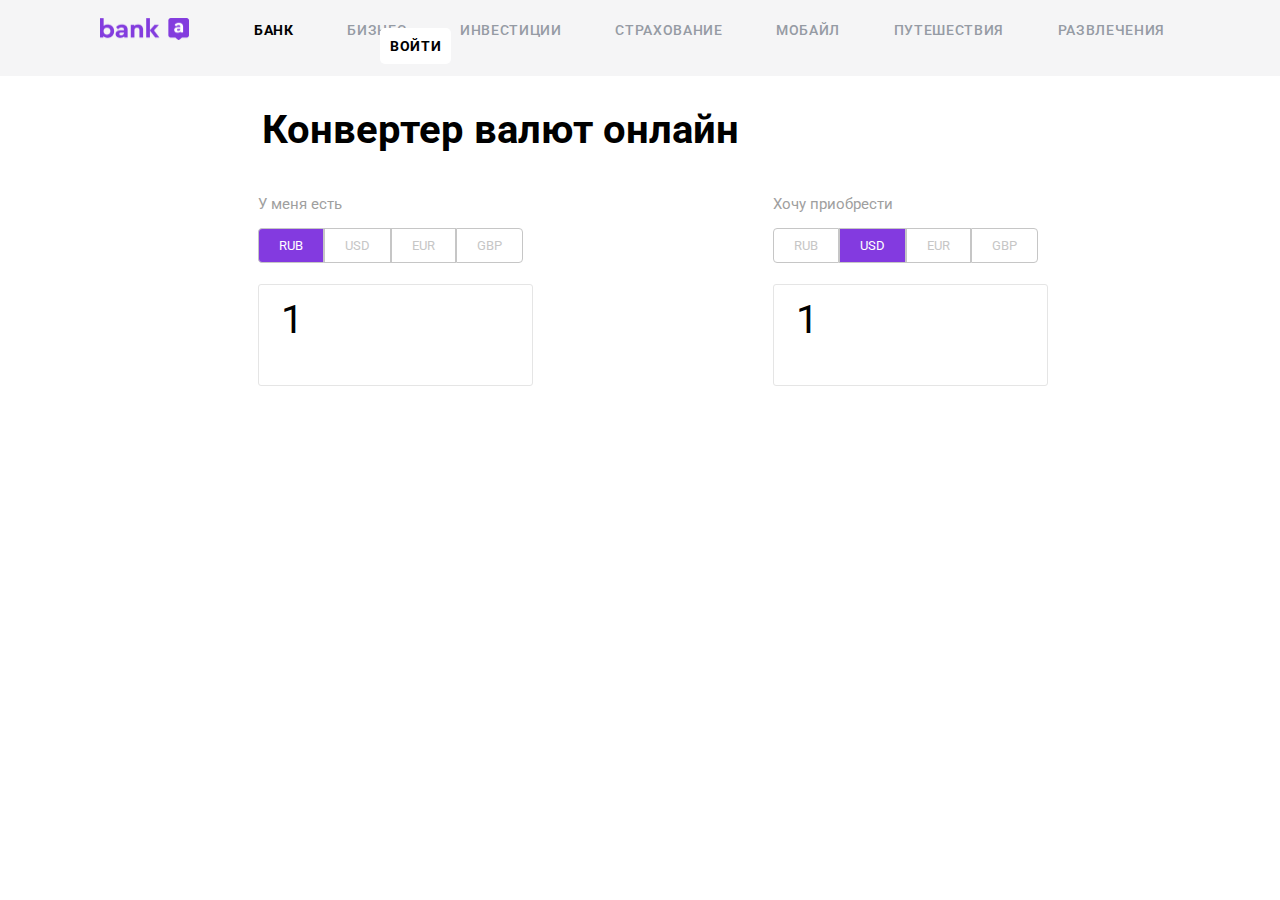
<file: currencyConverter/index.html>
<!DOCTYPE html>
<html lang="en">
    <head>
        <meta charset="UTF-8">
        <meta name="viewport" content="width=device-width, initial-scale=1.0">
        <link rel="stylesheet" href="style.css">
        <title>Currency converter</title>
    </head>
    <body>
        <header>
            <div class="container">
                <img src="img.png" alt="">
                <nav>
                    <ul class="menu">
                        <li class="selec">БАНК</li>
                        <li>БИЗНЕС</li>
                        <li>ИНВЕСТИЦИИ</li>
                        <li>СТРАХОВАНИЕ</li>
                        <li>МОБАЙЛ</li>
                        <li>ПУТЕШЕСТВИЯ</li>
                        <li>РАЗВЛЕЧЕНИЯ</li>
                        <li><span><b>ВОЙТИ</b></span></li>
                    </ul>
                </nav>
            </div>
        </header>
        <main>
            <h1>Конвертер валют онлайн</h1>
            <div class="all">
                <div class="left">
                    <p class="text">У меня есть </p>
                    <div id="fromCur" class="currency">
                        <button id="RUB" class="from selected">RUB</button>
                        <button id="USD" class="from">USD</button>
                        <button id="EUR" class="from">EUR</button>
                        <button id="GBP" class="from">GBP</button>
                    </div>
                    <div class="field1">
                        <input type="text" value="1" class="amount" min="0">
                        <p class="ft"></p>
                    </div>
                </div>
                <div class="right">
                    <p class="text">Хочу приобрести</p>
                    <div id="toCur" class="currency2">
                        <button id="RUB" class="to">RUB</button>
                        <button id="USD" class="to" class="to selected">USD</button>
                        <button id="EUR" class="to">EUR</button>
                        <button id="GBP" class="to">GBP</button>
                    </div>
                    <div class="field2">
                        <input type="text" value="1" class="res" min="0">
                        <p class="tf"></p>
                    </div>
                </div>
            </div>
        </main>
        <script src="script.js"></script>
    </body>
</html>
</file>
<file: currencyConverter/style.css>
@import url('https://fonts.googleapis.com/css2?family=Roboto:wght@400;500;700&display=swap');
* {
    font-family: 'Roboto', sans-serif;
    box-sizing: border-box;

}
header {
    width: 100%;
    height: 100%;
}
.container {
    display: flex;
    background-color: #F5F5F6;
    padding-top: 8px;
    padding-bottom: 8px;
    position: fixed;
    top: 0;
    left: 0;
    right: 0;
    z-index: 1000;
}
img {
    width: 89px;
    height: 28px;
    flex-shrink: 0;
    margin-top: 4px;
    margin-left: 100px;
    padding-top: 6px;
}
nav {
    font-size: 14px;
    font-weight: 500;
    letter-spacing: 0.66px;
    color: #959BA4;
}
nav li {
    display: inline-block;
    list-style-type: none;
    padding: 0px 25px;
}
.selec {
    font-weight: 700;
    color: black;
}
span {
    background-color: white;
    margin-left: 126px;
    padding: 10px;
    border-radius: 5px;
    color: #000;
}
h1 {
    margin-top: 106px;
    font-size: 40px;
    margin-left: 254px;
}
.text {
    display: inline-block;
    color: #9F9F9F;
    font-size: 15px;
}
.left {
    margin-left: 250px;
    margin-right: 122px;

}
button:first-child {
    border-top-left-radius: 4px;
    border-bottom-left-radius: 4px;
}
button:last-child {
    border-top-right-radius: 4px;
    border-bottom-right-radius: 4px;
}
.currency2 button,
.currency button {

    display: inline;
    list-style-type: none;

    border: 1px solid #C6C6C6;
    padding: 9px 20px 9px 20px;
    color: #C6C6C6;
    background-color: white;
}
.all {
    display: flex;
    margin: 0;
    font-size: 0;
}
.currency button:hover {
    background-color: #833AE0;
    color: white;
    cursor: pointer;
}
.currency2 button:hover {
    background-color: #833AE0;
    color: white;
    cursor: pointer;
}
.currency .selected {
    background-color: #833AE0;
    color: white;
}
.currency2 button.selected {
    background-color: #833AE0;
    color: white;
}
.field1 {
    border-radius: 3px;
    border: 1px solid #E5E5E5;
    width: 275px;
    height: 102px;
    margin-top: 21px;
    margin-right: 118px;
    padding-left: 20px;
    padding-top: 10px;
    font-size: 36px;
}
.field2 {
    border-radius: 3px;
    border: 1px solid #E5E5E5;
    width: 275px;
    height: 102px;
    margin-top: 21px;
    padding-left: 20px;
    padding-top: 10px;
    font-size: 36px;
}
.amount, .res{
    font-size: 40px;
    margin: 0;
    width: 230px;
    border: transparent;
    padding-bottom: 5px;
}
.amount:focus, .res:focus{
    outline:none!important;
}
.tf, .ft{
    font-size: 14px;
    margin: 0;
    color: #C6C6C6;
    padding-top: 15px;
}
</file>
